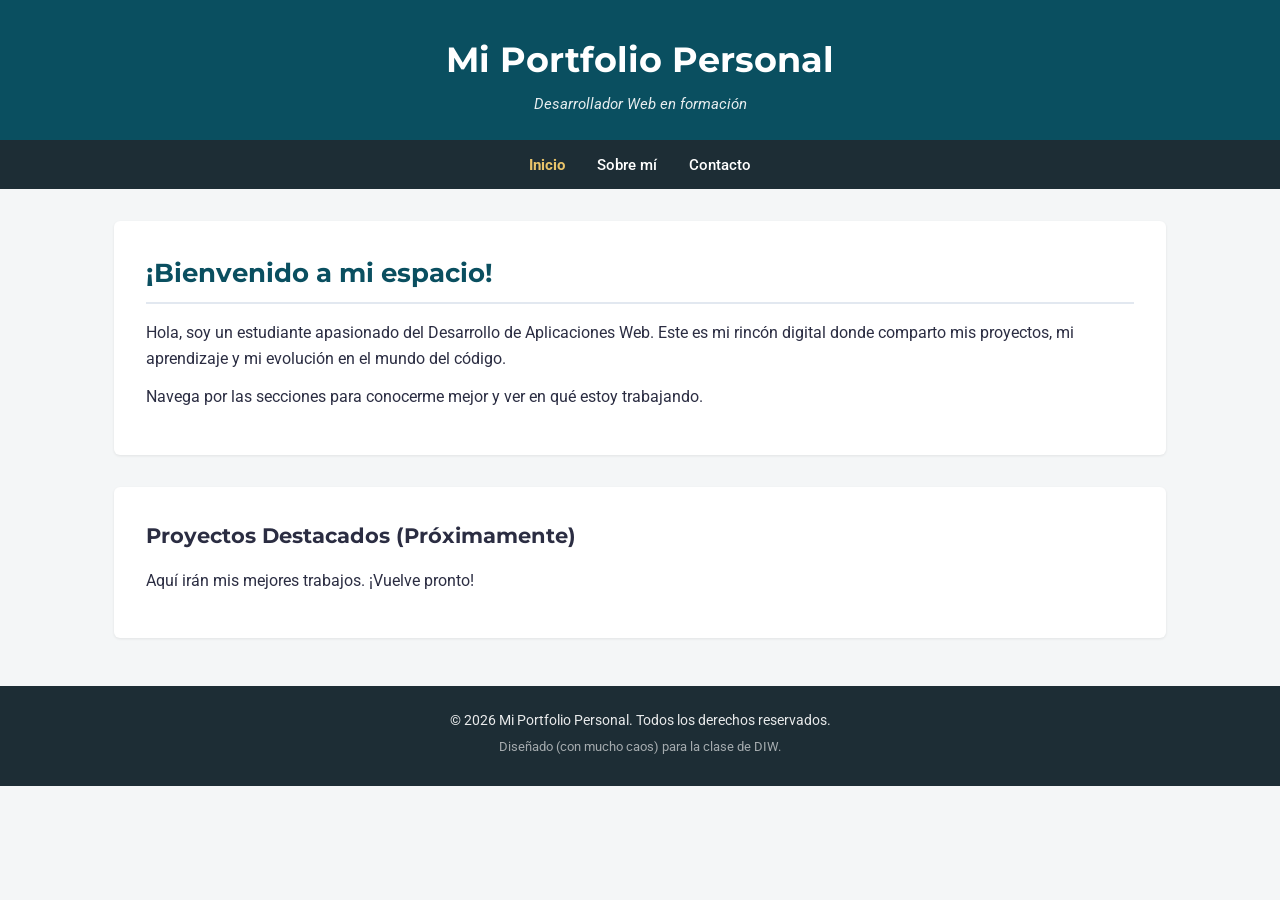
<file: index.html>
<!DOCTYPE html>
    <html lang="es">
    <head>
    <meta charset="UTF-8">
    <meta name="viewport" content="width=device-width, initial-scale=1.0">
    <title>Mi Sitio Web - Inicio</title>
    <link rel="stylesheet" href="scss/estilos.css">
    </head>
    <body>

    <header class="main-header">
        <h1 class="logo">Mi Portfolio Personal</h1>
        <p class="subtitle">Desarrollador Web en formación</p>
        <nav class="main-nav">
        <ul>
            <li><a href="index.html" class="active">Inicio</a></li>
            <li><a href="sobre.html">Sobre mí</a></li>
            <li><a href="contacto.html">Contacto</a></li>
        </ul>
        </nav>
    </header>

    <main class="content">
        <section class="card hero">
        <h2>¡Bienvenido a mi espacio!</h2>
        <p>Hola, soy un estudiante apasionado del Desarrollo de Aplicaciones Web. Este es mi rincón digital donde comparto mis proyectos, mi aprendizaje y mi evolución en el mundo del código.</p>
        <p>Navega por las secciones para conocerme mejor y ver en qué estoy trabajando.</p>
        </section>

        <section class="card proyectos">
        <h3>Proyectos Destacados (Próximamente)</h3>
        <p class="placeholder-text">Aquí irán mis mejores trabajos. ¡Vuelve pronto!</p>
        </section>
    </main>

    <footer class="main-footer">
        <p>&copy; 2026 Mi Portfolio Personal. Todos los derechos reservados.</p>
        <p class="subfooter">Diseñado (con mucho caos) para la clase de DIW.</p>
    </footer>

    </body>
    </html>
</file>
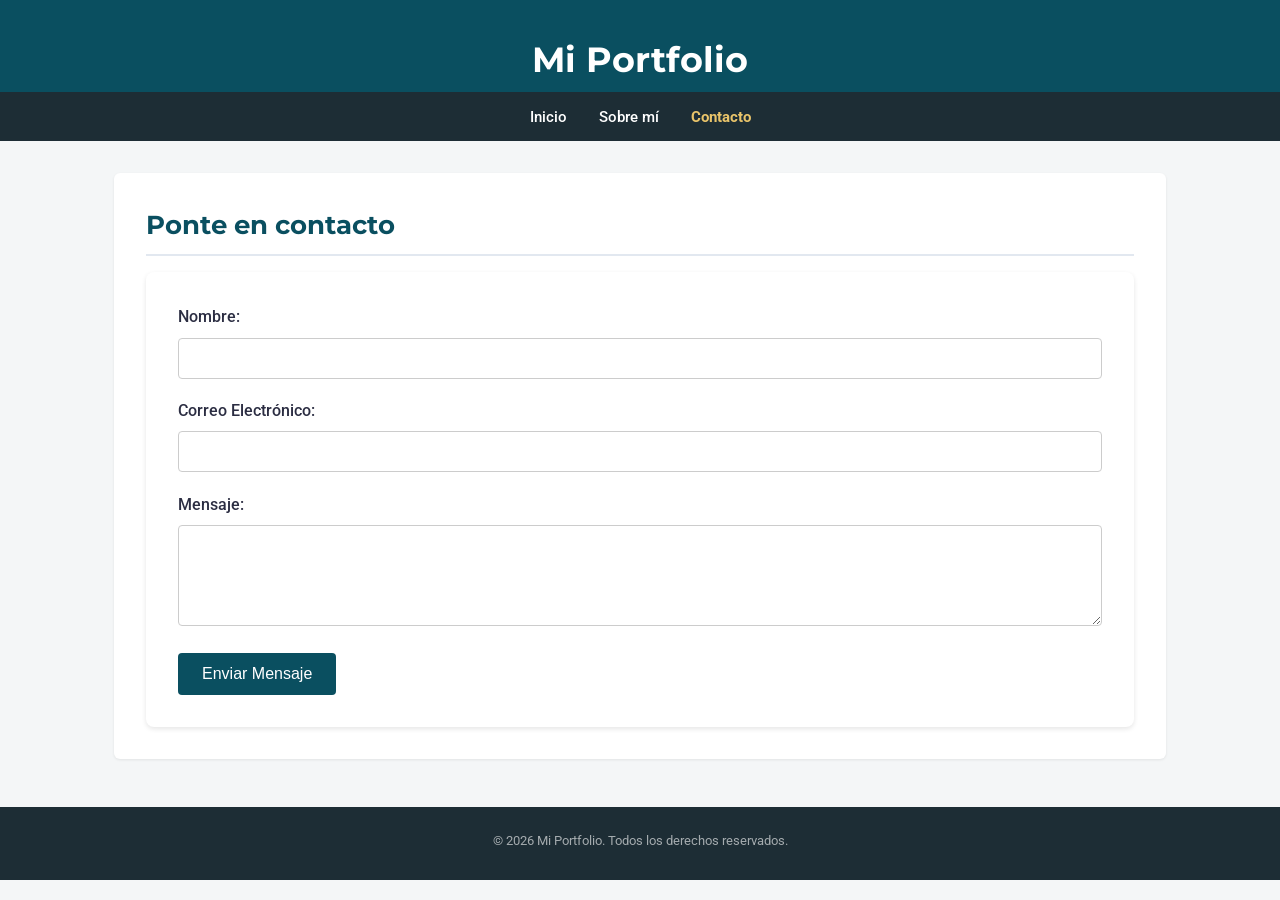
<file: contacto.html>
<!DOCTYPE html>
    <html lang="es">
    <head>
    <meta charset="UTF-8">
    <meta name="viewport" content="width=device-width, initial-scale=1.0">
    <title>Contacto - Mi Portfolio</title>
    <link rel="stylesheet" href="scss/estilos.css">
    </head>
    <body>
    <header class="main-header">
        <div class="logo">
        <h1>Mi Portfolio</h1>
        </div>
        <nav class="main-nav">
        <ul>
            <li><a href="index.html">Inicio</a></li>
            <li><a href="sobre.html">Sobre mí</a></li>
            <li><a href="contacto.html" class="active">Contacto</a></li>
        </ul>
        </nav>
    </header>

    <main class="content">
        <section class="contact-section">
        <h2>Ponte en contacto</h2>
        <form action="#" method="post" class="contact-form">
            <div class="form-group">
            <label for="nombre">Nombre:</label>
            <input type="text" id="nombre" name="nombre" required>
            </div>
            
            <div class="form-group">
            <label for="email">Correo Electrónico:</label>
            <input type="email" id="email" name="email" required>
            </div>
            
            <div class="form-group">
            <label for="mensaje">Mensaje:</label>
            <textarea id="mensaje" name="mensaje" rows="5" required></textarea>
            </div>
            
            <button type="submit" class="btn">Enviar Mensaje</button>
        </form>
        </section>
    </main>

    <footer class="main-footer">
        <p>&copy; 2026 Mi Portfolio. Todos los derechos reservados.</p>
    </footer>
    </body>
    </html>
</file>
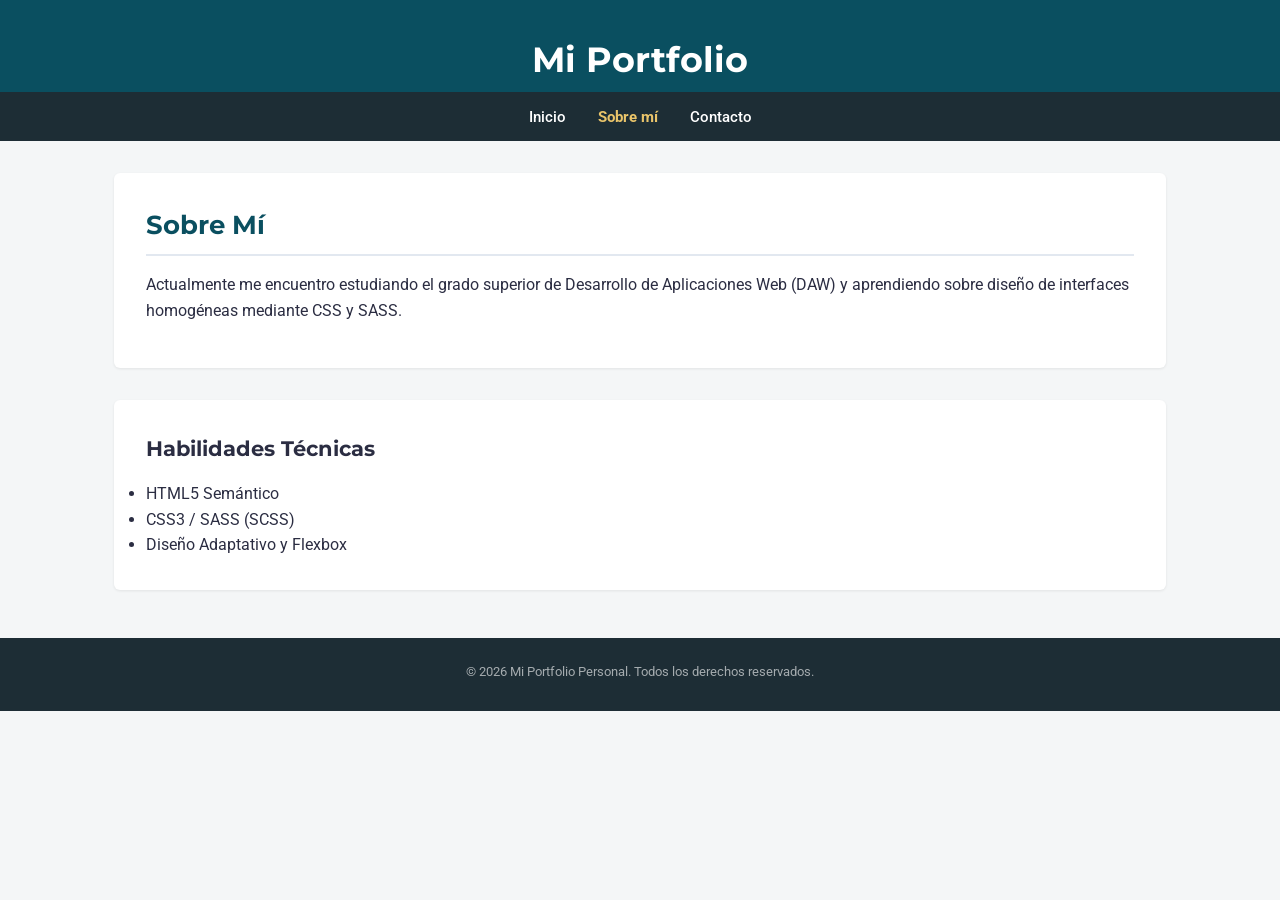
<file: sobre.html>
<!DOCTYPE html>
    <html lang="es">
    <head>
    <meta charset="UTF-8">
    <meta name="viewport" content="width=device-width, initial-scale=1.0">
    <title>Sobre Mí - Portfolio Personal</title>
    <link rel="stylesheet" href="scss/estilos.css">
    </head>
    <body>

    <header class="main-header">
        <div class="logo">
        <h1>Mi Portfolio</h1>
        </div>
        <nav class="main-nav">
        <ul>
            <li><a href="index.html">Inicio</a></li>
            <li><a href="sobre.html" class="active">Sobre mí</a></li>
            <li><a href="contacto.html">Contacto</a></li>
        </ul>
        </nav>
    </header>

    <main class="content">
        <section class="about">
        <h2>Sobre Mí</h2>
        <p>Actualmente me encuentro estudiando el grado superior de Desarrollo de Aplicaciones Web (DAW) y aprendiendo sobre diseño de interfaces homogéneas mediante CSS y SASS.</p>
        </section>

        <section class="habilidades">
        <h3>Habilidades Técnicas</h3>
        <ul>
            <li>HTML5 Semántico</li>
            <li>CSS3 / SASS (SCSS)</li>
            <li>Diseño Adaptativo y Flexbox</li>
        </ul>
        </section>
    </main>

    <footer class="main-footer">
        <p>&copy; 2026 Mi Portfolio Personal. Todos los derechos reservados.</p>
    </footer>

    </body>
    </html>
</file>
<file: scss/estilos.css>
@import url("https://fonts.googleapis.com/css2?family=Montserrat:wght@600;700&family=Roboto:wght@400;500&display=swap");
* {
  box-sizing: border-box;
  margin: 0;
  padding: 0;
}

body {
  font-family: "Roboto", sans-serif;
  color: #2B2D42;
  background-color: #F4F6F7;
  line-height: 1.6;
}

h1, h2, h3 {
  font-family: "Montserrat", sans-serif;
}

main {
  max-width: 1100px;
  margin: 2rem auto;
  padding: 0 1.5rem;
}

section, article {
  background-color: #FFFFFF;
  padding: 2rem;
  border-radius: 6px;
  box-shadow: 0 1px 3px rgba(0, 0, 0, 0.08);
  margin-bottom: 2rem;
}
section h2, article h2 {
  color: #0A4F60;
  font-size: 1.6rem;
  padding-bottom: 0.5rem;
  border-bottom: 2px solid #E2E8F0;
  margin-bottom: 1rem;
}
section h3, article h3 {
  color: #2B2D42;
  font-size: 1.3rem;
  margin-bottom: 1rem;
}
section p, article p {
  margin-bottom: 0.8rem;
}

header {
  background-color: #0A4F60;
  color: #FFFFFF;
  text-align: center;
  padding-top: 2rem;
}
header h1 {
  font-size: 2.2rem;
  font-weight: 700;
  margin-bottom: 0.2rem;
}
header p {
  font-style: italic;
  font-size: 0.95rem;
  opacity: 0.9;
  margin-bottom: 1.5rem;
}
header nav {
  background-color: #1D2D35;
}
header nav ul {
  display: flex;
  justify-content: center;
  list-style: none;
  gap: 2rem;
  padding: 0.75rem 0;
}
header nav ul li a {
  color: #FFFFFF;
  text-decoration: none;
  font-weight: 500;
  font-size: 0.95rem;
  transition: color 0.3s ease;
}
header nav ul li a:hover {
  color: #2A9D8F;
}
header nav ul li a.active, header nav ul li a[aria-current=page] {
  color: #E9C46A;
  font-weight: 700;
}

.contact-form {
  background-color: #FFFFFF;
  padding: 2rem;
  border-radius: 8px;
  box-shadow: 0 2px 5px rgba(0, 0, 0, 0.1);
}
.contact-form .form-group {
  margin-bottom: 1.2rem;
}
.contact-form .form-group label {
  display: block;
  margin-bottom: 0.5rem;
  font-weight: 500;
}
.contact-form .form-group input, .contact-form .form-group textarea {
  width: 100%;
  padding: 0.75rem;
  border: 1px solid #CCC;
  border-radius: 4px;
  font-family: "Roboto", sans-serif;
}
.contact-form .form-group input:focus, .contact-form .form-group textarea:focus {
  outline: none;
  border-color: #0A4F60;
}
.contact-form .btn {
  background-color: #0A4F60;
  color: #FFFFFF;
  border: none;
  padding: 0.75rem 1.5rem;
  font-size: 1rem;
  border-radius: 4px;
  cursor: pointer;
  transition: background-color 0.3s ease;
}
.contact-form .btn:hover {
  background-color: #2A9D8F;
}

footer {
  background-color: #1D2D35;
  color: #FFFFFF;
  text-align: center;
  padding: 1.5rem 1rem;
  margin-top: 3rem;
  font-size: 0.85rem;
}
footer p {
  margin-bottom: 0.3rem;
  opacity: 0.9;
}
footer p:last-child {
  opacity: 0.6;
  font-size: 0.8rem;
}/*# sourceMappingURL=estilos.css.map */
</file>
